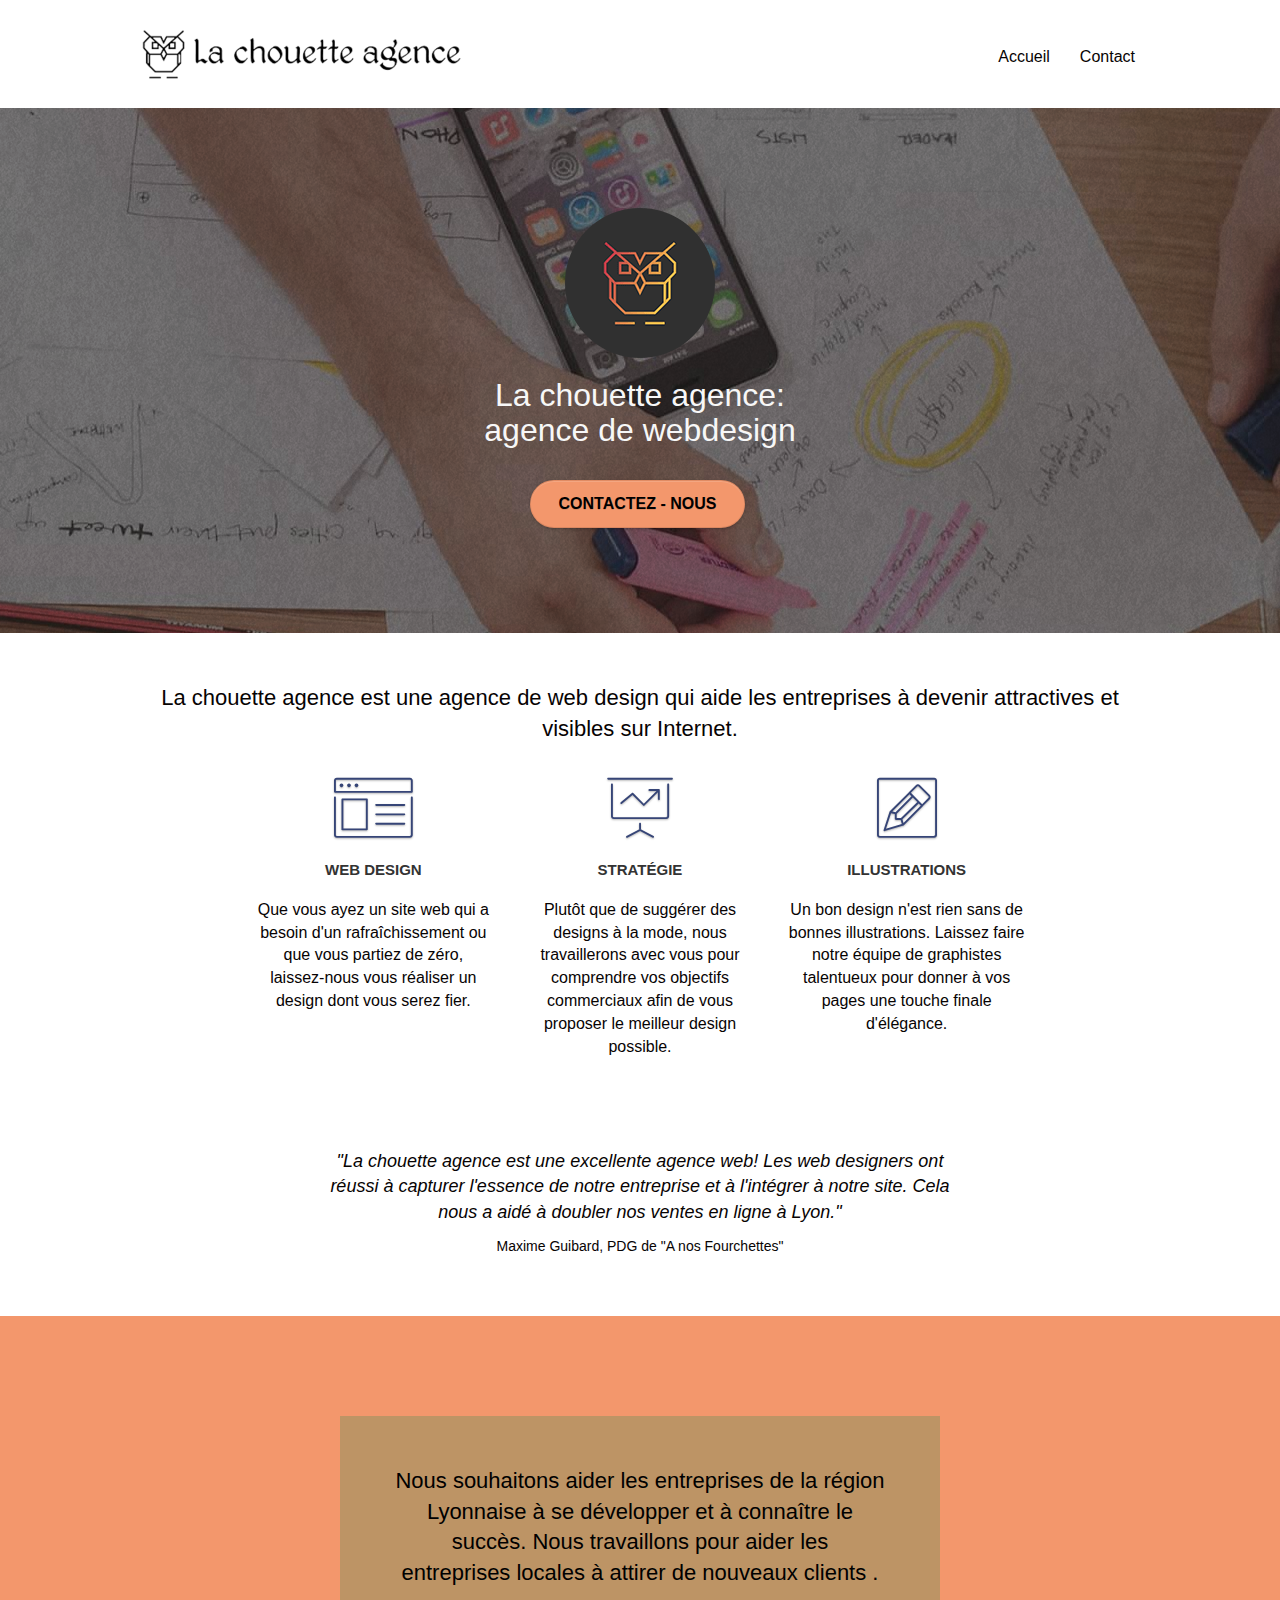
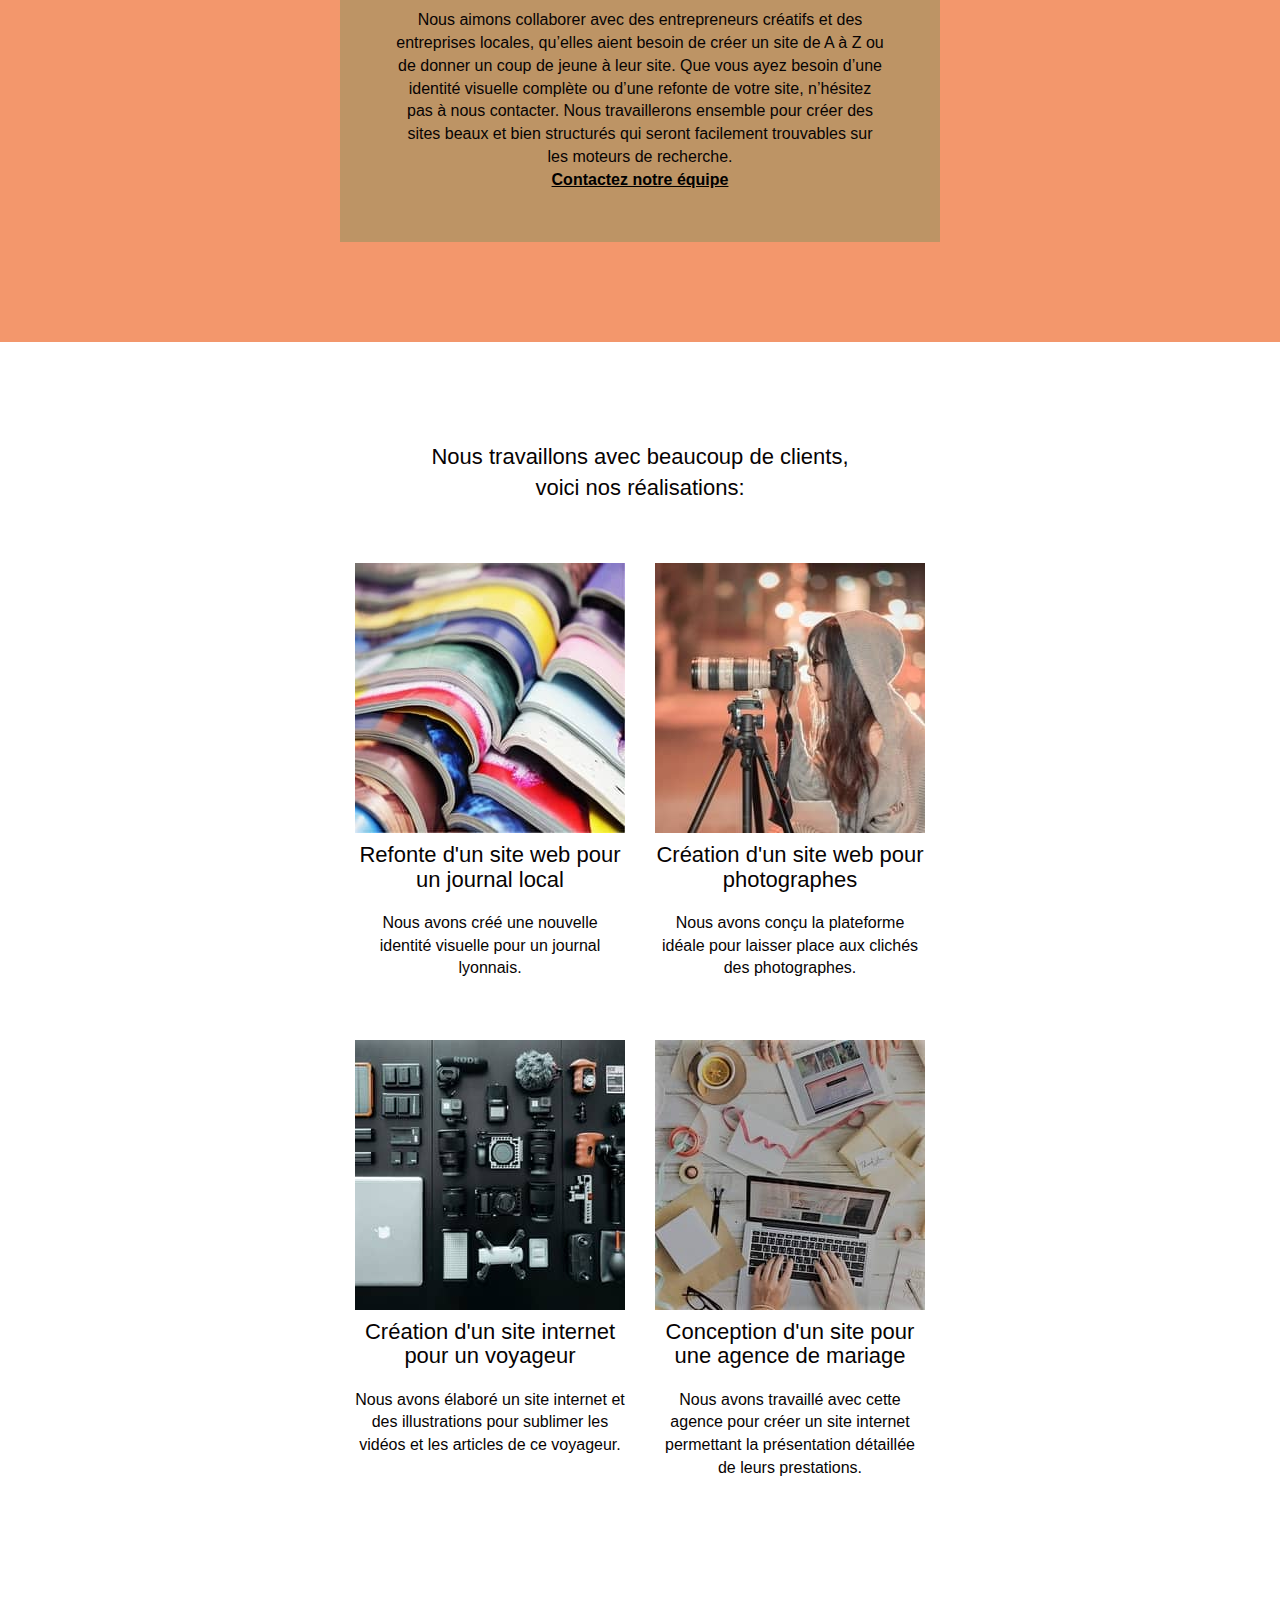
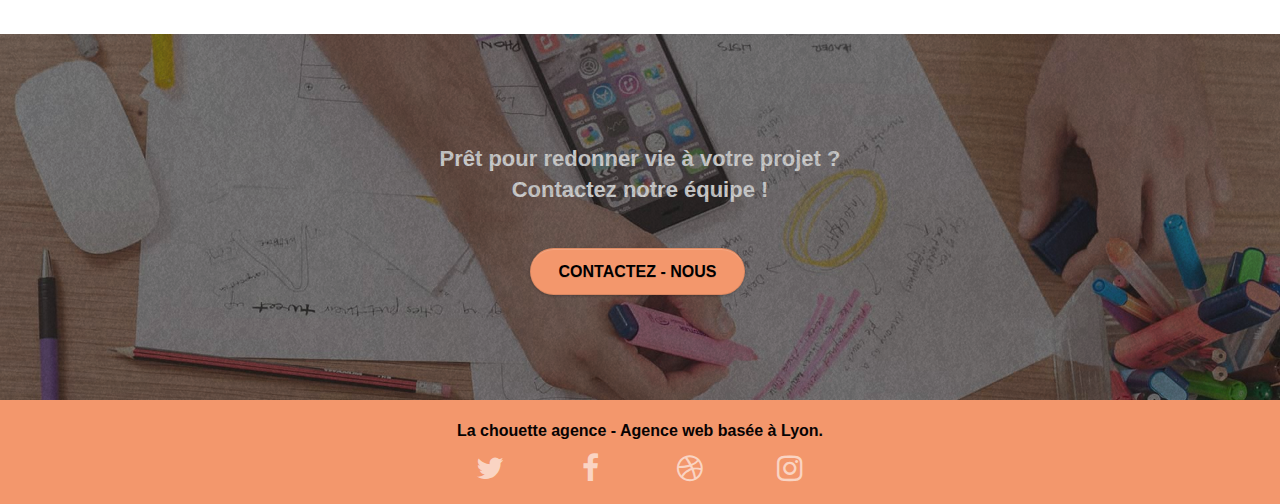
<file: index.html>
<!DOCTYPE html>
<html lang="fr">
<head>
	<meta charset="utf-8">
    <meta name="robots" content="index, follow"> 
    <meta name="keywords" content="seo, site web, site internet, agence webdesign, agence web Lyon, design, refonte de sites, entreprise web la chouette agence.">
    <meta name="description" content="La chouette agence, agence web basée à Lyon, vous propose de vous créer un site web attractif et bien structuré ou de s'occuper de la refonte de votre site en tenant compte de vos besoins et souhaits et en assurant une meilleure visibilité sur Internet.">
	<title>Création et refonte de sites-Meilleure agence web: La chouette agence</title>
    <meta name="viewport" content="width=device-width, initial-scale=1.0, viewport-fit=cover">
	

    <link rel="stylesheet" type="text/css" href="./css/bootstrapmin.css">
	<link rel="stylesheet" type="text/css" href="stylemin.css">
	<link rel="stylesheet" type="text/css" href="./css/font-awesomemin.css">
	<link rel="stylesheet" type="text/css" href="./css/et-linemin.css">
	
<!-- Analytics -->
 
<!-- Analytics END -->
</head>
<body>
<!-- Principal conteneur -->
<div class="page-container">
    
<!-- bloc-0 -->
<div class="bloc bgc-white l-bloc " id="bloc-0">
	<div class="container bloc-sm">

		<nav class="navbar row">
			<div class="navbar-header">
				<a class="navbar-brand" href="index.html"><img src="imgccompres/la-chouette-agence.png" alt="logo de la meilleure agence web, la chouette agence" height="60" /></a>
				<button id="nav-toggle" type="button" class="ui-navbar-toggle navbar-toggle" data-toggle="collapse" data-target=".navbar-1">
					<span class="sr-only">Toggle navigation</span><span class="icon-bar"></span><span class="icon-bar"></span><span class="icon-bar"></span>
				</button>
			</div>
			<div class="collapse navbar-collapse navbar-1 special-dropdown-nav">
				<ul class="site-navigation nav navbar-nav">
					<li>
						<a href="index.html">Accueil</a>
					</li>
					<li>
						<a href="contact.html">Contact</a>
					</li>
				</ul>
			</div>
		</nav>
	</div>
</div>
<!-- bloc-0 END -->

<!-- bloc-1-presentation -->
<div class="bloc bgc-dark-slate-blue bg-banniere d-bloc bg-t-edge bloc-bg-texture texture-paper b-parallax" id="bloc-1-hero">
	<div class="container bloc-lg">
		<div class="row tight-width-whitespace">
			<div class="col-sm-12">
				<img src="imgccompres/logo.png" class="center-block image-resize-mode" width="150" alt="Logo de la meilleure agence web, la chouette agence"/>
				<h1 class="text-center hero-bloc-text tc-orange ">
					La chouette agence:
					agence de webdesign
				</h1>
				<div class="text-center">
					<a href="contact.html" class="btn btn-lg btn-clean btn-rd cta-hero btn-atomic-tangerine" id="cta-hero" title="Contact Agence web - La chouette agence">Contactez - nous</a>
				</div>
			</div>
		</div>
	</div>
</div>
<!-- bloc-1-presentation END -->

<!-- bloc-2-services -->
<div class="bloc bgc-white l-bloc" id="bloc-2-services">
	<div class="container bloc-md">
		<div class="row">
			<div class="col-sm-12 text-center">
				<p class="firstparag">La chouette agence est une agence de web design qui aide les entreprises à devenir attractives et visibles sur Internet.</p>
			</div>
		</div>
		<div class="row voffset-lg med-width-whitespace">
			<div class="col-sm-4">
				<div class="text-center">
					<span class="et-icon-browser sm-shadow icon-dark-slate-blue icons icon-lg"></span>
				</div>
				<h2 class="mg-md text-center">
					Web design
				</h2>
				<p class="text-center ">
					Que vous ayez un site web qui a besoin d'un rafraîchissement ou que vous partiez de zéro, laissez-nous vous réaliser un design dont vous serez fier.
				</p>
			</div>
			<div class="col-sm-4">
				<div class="text-center">
					<span class="et-icon-presentation sm-shadow icon-dark-slate-blue icons icon-lg"></span>
				</div>
				<h2 class="mg-md text-center">
					Stratégie
				</h2>
				<p class="text-center ">
					Plutôt que de suggérer des designs à la mode, nous travaillerons avec vous pour comprendre vos objectifs commerciaux afin de vous proposer le meilleur design possible.<br>
				</p>
			</div>
			<div class="col-sm-4">
				<div class="text-center">
					<span class="et-icon-edit sm-shadow icon-dark-slate-blue icons icon-lg"></span>
				</div>
				<h2 class="mg-md text-center">
					Illustrations
				</h2>
				<p class="text-center ">
					Un bon design n'est rien sans de bonnes illustrations. Laissez faire notre équipe de graphistes talentueux pour donner à vos pages une touche finale d'élégance.
				</p>
			</div>
		</div>
		<div class="row voffset-lg voffset">
			<div class="col-xs-12 col-md-8 col-md-offset-2 text-center">
				<p class="secondparagr">"La chouette agence est une excellente agence web! Les web designers ont réussi à capturer l'essence de notre entreprise et à l'intégrer à notre site. Cela nous a aidé à doubler nos ventes en ligne à Lyon." <br /></p>
				<p class="author">Maxime Guibard, PDG de "A nos Fourchettes"</p>
		

			</div>
		</div>
	</div>
</div>
<!-- bloc-2-services END -->

<!-- bloc-3-what-i-do -->
<div class="bloc tc-orange bgc-atomic-tangerine bg-presentation d-bloc bloc-bg-texture b-parallax" id="bloc-3-what-i-do">
	<div class="container bloc-lg">
		<div class="row tight-width-whitespace black-background">
			<div class="col-sm-12">
				<p class="mg-md text-center tc-black firstparag ">
					Nous souhaitons aider les entreprises de la région Lyonnaise à se développer et à connaître le succès. Nous travaillons pour aider les entreprises locales à attirer de nouveaux clients .<!--<br>-->
				</p>
				<p class="text-center white">
					Nous aimons collaborer avec des entrepreneurs créatifs et des entreprises locales, qu’elles aient besoin de créer un site de A à Z ou de donner un coup de jeune à leur site. Que vous ayez besoin d’une identité visuelle complète ou d’une refonte de votre site, n’hésitez pas à nous contacter. Nous travaillerons ensemble pour créer des sites beaux et bien structurés qui seront facilement trouvables sur les moteurs de recherche. <br><a class="tc-black bold-link" href="contact.html" title="Contact de l'équipe de la chouette agence">Contactez notre équipe</a><br>
				</p>
			</div>
		</div>
	</div>
</div>
<!-- bloc-3-what-i-do END -->

<!-- bloc-4-portfolio -->
<div class="bloc bgc-white bg-lines-h2-bg bg-repeat l-bloc" id="bloc-4-portfolio">
	<div class="container bloc-lg">
		<div class="row">
			<div class="col-sm-12 text-center">
				<p class="firstparag">Nous travaillons avec beaucoup de clients, <br /> voici nos réalisations:</p>
			</div>
		</div>
		<div class="row tight-width-whitespace portfolio-row">
			<div class="col-sm-6">
				<a href="#" data-lightbox="imgccompres/1.jpg" data-gallery-id="gallery-1" data-caption="Refonte d'un site web pour un journal local" data-frame="snapshot-lb"><img src="imgccompres/1.jpg" alt="Refonte d'un site web pour un journal par la meilleure agence web, la chouette agence-Lyon-Paris" class="img-responsive portfolio-thumb" /></a>
				<h3 class="mg-md text-center">
					Refonte d'un site web pour un journal local
				</h3>
				<p class="text-center">
					Nous avons créé une nouvelle identité visuelle pour un journal lyonnais.
				</p>
			</div>
			<div class="col-sm-6">
				<a href="#" data-lightbox="imgccompres/2.jpg" data-gallery-id="gallery-1" data-caption="Création d'un site web pour photographes" data-frame="snapshot-lb"><img src="imgccompres/2.jpg" class="img-responsive portfolio-thumb" alt="Création d'un site web pour photographes par l'entreprise de webdesign, la chouette agence" /></a>
				<h3 class="mg-md text-center">
					Création d'un site web pour photographes
				</h3>
				<p class="text-center">
					Nous avons conçu la plateforme idéale pour laisser place aux clichés des photographes.
				</p>
			</div>
		</div>
		<div class="row tight-width-whitespace portfolio-row">
			<div class="col-sm-6">
				<a href="#" data-lightbox="imgccompres/3.jpg" data-gallery-id="gallery-1" data-caption="Création d'un site internet pour un voyageur" data-frame="snapshot-lb"><img src="imgccompres/3.jpg" class="img-responsive portfolio-thumb" alt="Création d'un site internet pour un voyageur par l'entreprise de développement web de Lyon, la chouette agence"/></a>
				<h3 class="mg-md text-center">
					Création d'un site internet pour un voyageur
				</h3>
				<p class="text-center">
					Nous avons élaboré un site internet et des illustrations pour sublimer les vidéos et les articles de ce voyageur.
				</p>
			</div>
			<div class="col-sm-6">
				<a href="#" data-lightbox="imgccompres/4.jpg" data-gallery-id="gallery-1" data-caption="Conception d'un site pour une agence de mariage" data-frame="snapshot-lb"><img src="imgccompres/4.jpg" class="img-responsive portfolio-thumb" alt="Création d'un site web pour une agence de mariage - Webdesign Paris-Lyon"/></a>
				<h3 class="mg-md text-center">
					Conception d'un site pour une agence de mariage
				</h3>
				<p class="text-center">
					Nous avons travaillé avec cette agence pour créer un site internet permettant la présentation détaillée de leurs prestations.
				</p>
			</div>
		</div>
	</div>
</div>
<!-- bloc-4-portfolio END -->

<!-- bloc-5-cta -->
<div class="bloc bgc-dark-slate-blue bg-banniere d-bloc bloc-bg-texture texture-paper" id="bloc-5-cta">
	<div class="container bloc-lg">
		<div class="row">
			<p id="lastparag" class="mg-md text-center tc-orange firstparag">
				Prêt pour redonner vie à votre projet ?<br />Contactez notre équipe !
			</p>
			<div class="col-sm-12 text-center">
				<a href="contact.html" class="btn btn-atomic-tangerine btn-clean btn-rd btn-lg cta-hero" title="Contact Agence web - La chouette agence">Contactez - nous</a>
			</div>
		</div>
	</div>
</div>
<!-- bloc-5-cta END -->

<!-- Footer - bloc-8 -->
<div class="bloc bgc-atomic-tangerine d-bloc" id="bloc-8">
	<div class="container bloc-sm">
		<div class="row">
			<div class="col-sm-12">
				<p id="stil" class="text-center">
					La chouette agence - Agence web basée à Lyon.<br />
				</p>
				<div class="row row-no-gutters social">
					<div class="col-sm-3">
						<div class="text-center">
							<a class="social" href="index.html" title="Rejoignez-nous sur Twitter"><span class="fa fa-twitter icon-md"></span></a>
						</div>
					</div>
					<div class="col-sm-3">
						<div class="text-center">
							<a class="social" href="index.html" title="Rejoignez-nous sur Facebook"><span class="fa fa-facebook icon-md"></span></a>
						</div>
					</div>
					<div class="col-sm-3">
						<div class="text-center">
							<a class="social" href="index.html" title="Rejoignez-nous sur Dribbble"><span class="fa fa-dribbble icon-md"></span></a>
						</div>
					</div>
					<div class="col-sm-3">
						<div class="text-center">
							<a class="social" href="index.html" title="Rejoignez-nous sur Instagram"><span class="fa fa-instagram icon-md"></span></a>
						</div>
					</div>
				</div>
				
			</div>
		</div>
	</div>
</div>
<!-- Footer - bloc-8 END -->

</div>
<!-- Principal conteneur END -->
    
<script src="./js/jquery-2.1.0.js"></script>
<script src="./js/bootstrapmin.js"></script>
<script src="./js/blocs.js"></script>

</body>
</html>
</file>
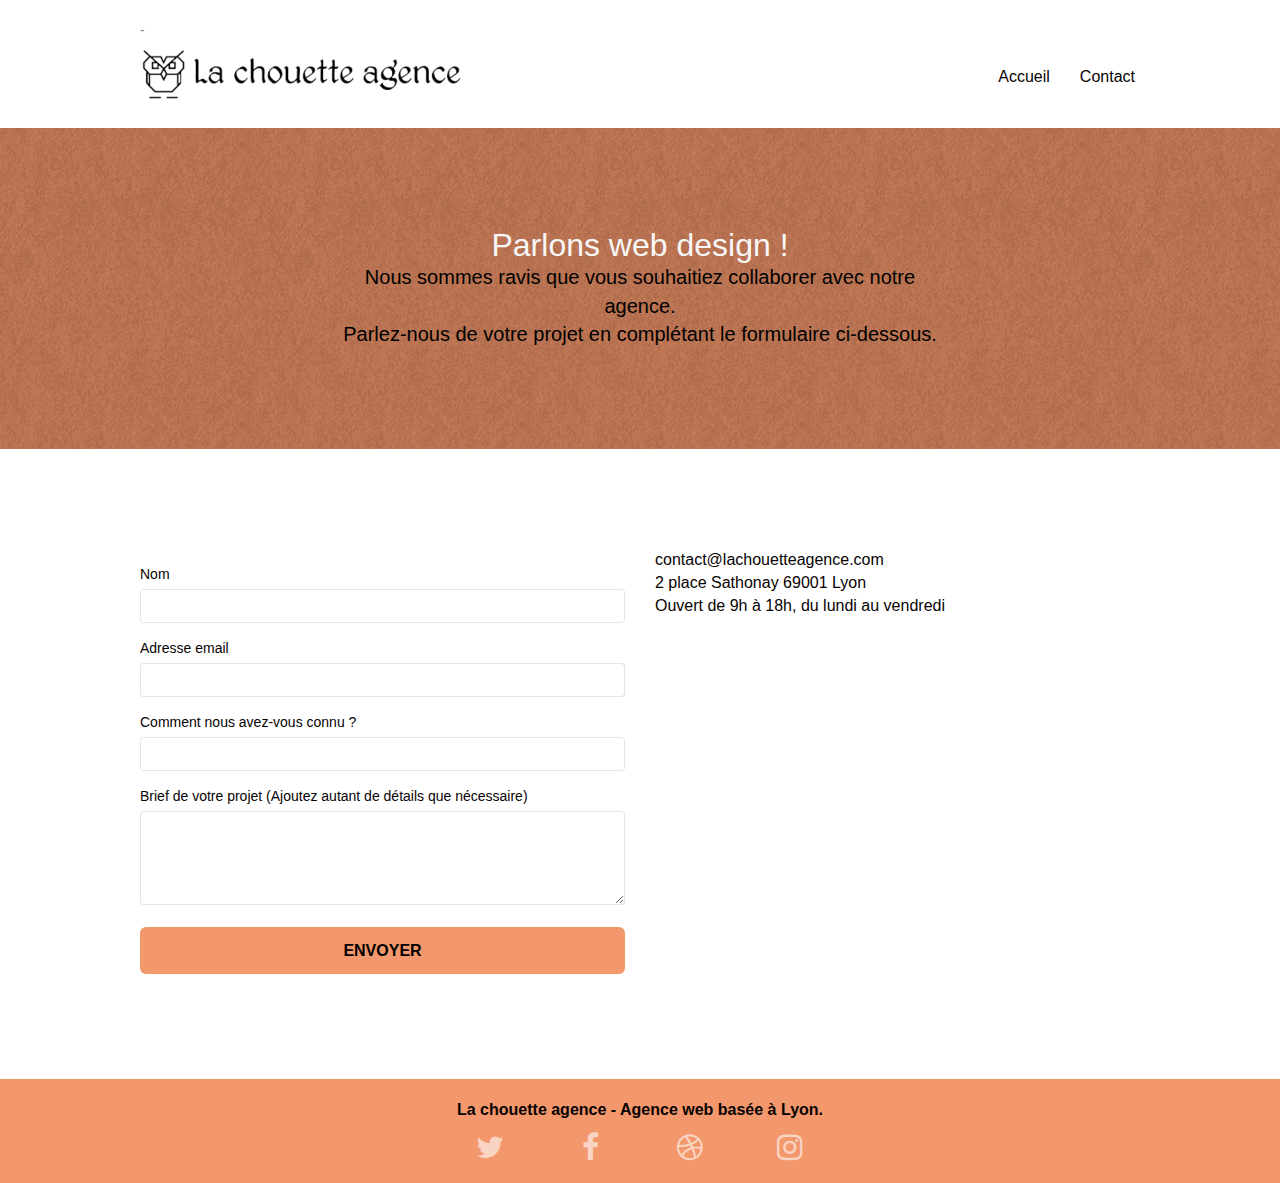
<file: contact.html>
<!DOCTYPE html>
<html lang="fr">
<head>
    <meta charset="utf-8">
	<meta name="robots" content="index, follow"> 
    <meta name="keywords" content="seo, site web, site internet, agence webdesign, agence web Lyon, design, refonte de sites, entreprise web la chouette agence.">
    <meta name="description" content="La chouette agence, agence web basée à Lyon, vous propose de vous créer un site web attractif et bien structuré ou de s'occuper de la refonte de votre site en tenant compte de vos besoins et souhaits et en assurant une très bonne visibilité sur Internet.">
	<title>Contact de la meilleure agence web, La chouette agence</title>
    <meta name="viewport" content="width=device-width, initial-scale=1.0, viewport-fit=cover">
    
	<link rel="stylesheet" type="text/css" href="./css/bootstrapmin.css">
	<link rel="stylesheet" type="text/css" href="stylemin.css">
	<link rel="stylesheet" type="text/css" href="./css/font-awesomemin.css">
	<link rel="stylesheet" type="text/css" href="./css/et-linemin.css">

    
<!-- Analytics -->
 
<!-- Analytics END -->
    
</head>
<body>
<!-- Principal conteneur -->
<div class="page-container">
    
<!-- bloc-0 -->
<div class="bloc bgc-white l-bloc " id="bloc-0">
	<div class="container bloc-sm">-
		<nav class="navbar row">
			<div class="navbar-header">
				<a class="navbar-brand" href="index.html"><img src="imgccompres/la-chouette-agence.png" alt="Logo de la meilleure agence web, la chouette agence-Lyon-Paris" height="60" /></a>
				<button id="nav-toggle" type="button" class="ui-navbar-toggle navbar-toggle" data-toggle="collapse" data-target=".navbar-1">
					<span class="sr-only">Toggle navigation</span><span class="icon-bar"></span><span class="icon-bar"></span><span class="icon-bar"></span>
				</button>
			</div>
			<div class="collapse navbar-collapse navbar-1 special-dropdown-nav">
				<ul class="site-navigation nav navbar-nav">
					<li>
						<a href="index.html">Accueil</a>
					</li>
					<li>
						<a href="#name">Contact</a>
					</li>
				</ul>
			</div>
		</nav>
	</div>
</div>
<!-- bloc-0 END -->

<!-- bloc-6 -->
<div class="bloc bg-dots-bg bg-repeat bgc-atomic-tangerine d-bloc bloc-bg-texture texture-paper" id="bloc-6">
	<div class="container bloc-lg">
		<div class="row">
			<div class="col-sm-12">
				<h1 class="text-center hero-bloc-text tight-width-whitespace">
					Parlons web design !
				</h1>
				<p class="text-center mg-lg tc-black tight-width-whitespace secondpage ">
					Nous sommes ravis que vous souhaitiez collaborer avec notre agence.<br>
					Parlez-nous de votre projet en complétant le formulaire ci-dessous.
				</p>
			</div>
		</div>
	</div>
</div>
<!-- bloc-6 END -->

<!-- bloc-7 -->
<div class="bloc bgc-white l-bloc" id="bloc-7">
	<div class="container bloc-lg">
		<div class="row">
			<div class="col-sm-6">
					<form action="includes/form_1.php" method="post" class="form-group"></form>
					<div class="form-group ">
						<label for="name"> Nom </label>
						<input type="text" name="name" id="name" class="form-control" required />
					</div>
					<div class="form-group">
						<label for="email">Adresse email </label>
						<input type="email" name="email" id="email" class="form-control" required />
					</div>
					<div class="form-group">
						<label for="input_504">Comment nous avez-vous connu ?</label>
						<input type="text" name="input_504" id="input_504" class="form-control" required />
					</div>
					<div class="form-group">
						<label for="message">
							Brief de votre projet (Ajoutez autant de détails que nécessaire)<br>
						</label>
					    </br>  
						<textarea name="message" id="message" class="form-control" rows="4" cols="50" > 
						</textarea>  
					</div> 
					<button class="bloc-button btn btn-lg btn-block cta-hero btn-atomic-tangerine" type="submit">
						Envoyer
					</button>
				</form>
			</div>
			<div class="col-sm-6">
				<p>
					contact@lachouetteagence.com<br>2 place Sathonay 69001 Lyon<br>Ouvert de 9h à 18h, du lundi au vendredi<br>
				</p>
			</div>
		</div>
	</div>
</div>
<!-- bloc-7 END -->


<!-- Footer - bloc-8 -->
<div class="bloc bgc-atomic-tangerine d-bloc" id="bloc-8">
	<div class="container bloc-sm">
		<div class="row">
			<div class="col-sm-12">
				<p id="stil" class="text-center black">
					La chouette agence - Agence web basée à Lyon.<br>
				</p>
				<div class="row row-no-gutters social">
					<div class="col-sm-3">
						<div class="text-center">
							<a class="social" href="index.html" title="Rejoignez-nous sur Twitter "><span class="fa fa-twitter icon-md"></span></a>
						</div>
					</div>
					<div class="col-sm-3">
						<div class="text-center">
							<a class="social" href="index.html" title="Rejoignez-nous sur Facebook"><span class="fa fa-facebook icon-md"></span></a>
						</div>
					</div>
					<div class="col-sm-3">
						<div class="text-center">
							<a class="social" href="index.html" title="Rejoignez-nous sur Dribbble"><span class="fa fa-dribbble icon-md"></span></a>
						</div>
					</div>
					<div class="col-sm-3">
						<div class="text-center">
							<a class="social" href="index.html" title="Rejoignez-nous sur Instagram"><span class="fa fa-instagram icon-md"></span></a>
						</div>
					</div>
				</div>
			</div>
		</div>
	</div>
</div>
<!-- Footer - bloc-8 END -->


			
</div>
<!-- Principal conteneur END -->
    
<script src="./js/jquery-2.1.0.js"></script>
<script src="./js/bootstrapmin.js"></script>
<script src="./js/blocs.js"></script>
	
</body>
</html>
</file>
<file: stylemin.css>
body{margin:0;padding:0;background:#FFF;overflow-x:hidden;-webkit-font-smoothing:antialiased;-moz-osx-font-smoothing:grayscale}a,button{transition:all .3s ease-in-out;outline:none!important}a:hover{text-decoration:none;cursor:pointer}#page-loading-blocs-notifaction{position:fixed;top:0;bottom:0;width:100%;z-index:100000;background:#FFF url(img/pageload-spinner.gif) no-repeat center center}.bloc{width:100%;clear:both;background:50% 50% no-repeat;padding:0 50px;-webkit-background-size:cover;-moz-background-size:cover;-o-background-size:cover;background-size:cover;position:relative}.bloc .container{padding-left:0;padding-right:0}.bloc-lg{padding:100px 50px}.bloc-md{padding:50px}.bloc-sm{padding:20px 50px}.bg-center,.bg-l-edge,.bg-r-edge,.bg-t-edge,.bg-b-edge,.bg-tl-edge,.bg-bl-edge,.bg-tr-edge,.bg-br-edge,.bg-repeat{-webkit-background-size:auto!important;-moz-background-size:auto!important;-o-background-size:auto!important;background-size:auto!important}.bg-repeat{background:repeat}.bg-t-edge{background:top no-repeat}.bloc-bg-texture::before{content:"";background-size:2px 2px;position:absolute;top:0;bottom:0;left:0;right:0}.texture-paper::before{background:url(imgccompres/texture-paper.png);background-size:280px 280px}.b-parallax{background-attachment:fixed}.d-bloc{color:rgba(255,255,255,.7)}.d-bloc button:hover{color:rgba(255,255,255,.9)}.d-bloc .icon-round,.d-bloc .icon-square,.d-bloc .icon-rounded,.d-bloc .icon-semi-rounded-a,.d-bloc .icon-semi-rounded-b{border-color:rgba(255,255,255,.9)}.d-bloc .divider-h span{border-color:rgba(255,255,255,.2)}.d-bloc .a-btn,.d-bloc .navbar a,.d-bloc .navbar-brand,.d-bloc a .icon-sm,.d-bloc a .icon-md,.d-bloc a .icon-lg,.d-bloc a .icon-xl,.d-bloc h1 a,.d-bloc h2 a,.d-bloc h3 a,.d-bloc p a{color:rgba(255,255,255,.6)}.d-bloc .a-btn:hover,.d-bloc .navbar a:hover,.d-bloc .navbar-brand:hover,.d-bloc a:hover .icon-sm,.d-bloc a:hover .icon-md,.d-bloc a:hover .icon-lg,.d-bloc a:hover .icon-xl,.d-bloc h1 a:hover,.d-bloc h2 a:hover,.d-bloc h3 a:hover,.d-bloc p a:hover{color:rgba(255,255,255,1)}.d-bloc .navbar-toggle .icon-bar{background:rgba(255,255,255,1)}.d-bloc .btn-wire,.d-bloc .btn-wire:hover{color:rgba(255,255,255,1);border-color:rgba(255,255,255,1)}.d-bloc .panel{color:rgba(0,0,0,.5)}.d-bloc .panel button:hover{color:rgba(0,0,0,.7)}.d-bloc .panel icon{border-color:rgba(0,0,0,.7)}.d-bloc .panel .divider-h span{border-color:rgba(0,0,0,.1)}.d-bloc .panel .a-btn{color:rgba(0,0,0,.6)}.d-bloc .panel .a-btn:hover{color:rgba(0,0,0,1)}.d-bloc .panel .btn-wire,.d-bloc .panel .btn-wire:hover{color:rgba(0,0,0,.7);border-color:rgba(0,0,0,.3)}.d-bloc .panel,.l-bloc{color:rgba(0,0,0,.5)}.d-bloc .panel button:hover,button:hover{color:rgba(0,0,0,.7)}.icon-round,.icon-square,.icon-rounded,.icon-semi-rounded-a,l-bloc .icon-semi-rounded-b{border-color:rgba(0,0,0,.7)}.d-bloc .panel .divider-h span,.divider-h span{border-color:rgba(0,0,0,.1)}.d-bloc .panel .a-btn,.a-btn,.navbar a,.navbar-brand,a .icon-sm,a .icon-md,a .icon-lg,a .icon-xl,h1 a,h2 a,h3 a,h4 a,h5 a,h6 a,p a{color:rgba(0,0,0,.6)}.d-bloc .panel .a-btn:hover,.a-btn:hover,.navbar a:hover,.navbar-brand:hover,a:hover .icon-sm,a:hover .icon-md,a:hover .icon-lg,a:hover .icon-xl,h1 a:hover,h2 a:hover,h3 a:hover,h4 a:hover,h5 a:hover,h6 a:hover,p a:hover{color:rgba(0,0,0,1)}.navbar-toggle .icon-bar{color:rgba(0,0,0,.6)}.d-bloc .panel .btn-wire,.d-bloc .panel .btn-wire:hover,.btn-wire,.btn-wire:hover{color:rgba(0,0,0,.7);border-color:rgba(0,0,0,.3)}.voffset{margin-top:30px}.voffset-lg{margin-top:80px}.row-no-gutters{margin-right:0;margin-left:0}.row.row-no-gutters>[class^="col-"],.row.row-no-gutters>[class*=" col-"]{padding-right:0;padding-left:0}#bloc-1-hero h1{font-size:32px;margin-left:85px;margin-right:85px}.navbar{margin-bottom:0;z-index:1}.navbar-brand{height:auto;padding:3px 15px;font-size:25px;font-weight:400;font-weight:600;line-height:44px}.navbar-brand img{max-height:200px;margin:0 5px 0 0;display:inline}.navbar-brand img[src$=svg]{min-width:100px}.nav-center .navbar-brand img{margin:0}.navbar .nav{padding-top:2px;margin-right:-16px;float:right;z-index:1}.nav>li{float:left;margin-top:4px;font-size:16px}.navbar-nav .open .dropdown-menu>li>a{text-align:inherit}.nav>li a:hover,.nav>li a:focus{background:transparent}.navbar-toggle{margin:10px 10px 0 0;border:0}.navbar-toggle:hover{background:transparent!important}.navbar-toggle .icon-bar{background-color:rgba(0,0,0,.5);width:26px}.nav-invert .navbar .nav{float:left}.nav-invert .navbar-header,.nav-invert .navbar-brand{float:right;position:relative;z-index:2}@media (min-width:768px){.site-navigation{position:absolute;top:50%;right:20px;-webkit-transform:translateY(-50%);transform:translate(0,-50%)}.nav>li .dropdown-menu a,.nav>li .dropdown-menu a:hover{color:#484848}.nav-invert .site-navigation{left:0;right:0}.nav-center{text-align:center}.nav-center .navbar-header{width:100%}.nav-center .navbar-header,.nav-center .navbar-brand,.nav-center .nav>li{float:none;display:inline-block}.nav-center .site-navigation{position:relative;width:100%;right:0;margin-right:0;margin-top:20px}.nav-center.mini-nav .navbar-toggle{float:none;margin:10px auto 0}}.nav>li>.dropdown a{background:none!important;display:block;padding:14px 15px}nav .caret{margin:0 5px}.dropdown-menu .dropdown-menu{top:-8px;left:100%}.dropdown-menu .dropmenu-flow-right{top:100%;left:0;margin-left:-1px;border-top-left-radius:0;border-top-right-radius:0}.dropdown-menu .dropdown span{border:4px solid #000;border-top-color:transparent;border-right-color:transparent;border-bottom-color:transparent;margin:6px -5px 0 0!important;float:right}.mg-md{margin-top:10px;margin-bottom:20px}.mg-lg{margin-top:10px;margin-bottom:40px}.btn{margin:0 5px 5px 0}.btn.pull-right{margin:0 0 5px 5px}.btn-d,.btn-d:hover,.btn-d:focus{color:#FFF;background:rgba(0,0,0,.3)}button{outline:none!important}.btn-rd{border-radius:40px}.btn-clean{border:1px solid rgba(0,0,0,.08);border-bottom-color:rgba(0,0,0,.1);text-shadow:0 1px 0 rgba(0,0,1,.1);box-shadow:0 1px 3px rgba(0,0,1,.25),inset 0 1px 0 0 rgba(255,255,255,.15)}.icon-md{font-size:30px!important}.icon-lg{font-size:60px!important}.sm-shadow{text-shadow:0 1px 2px rgba(0,0,0,.3)}.panel-sq,.panel-sq .panel-heading,.panel-sq .panel-footer{border-radius:0}.panel-rd{border-radius:30px}.panel-rd .panel-heading{border-radius:29px 29px 0 0}.panel-rd .panel-footer{border-radius:0 0 29px 29px}.form-control{border-color:rgba(0,0,0,.1);box-shadow:none}a[data-lightbox]{position:relative;display:block;text-align:center}a[data-lightbox]:hover::before{content:"+";font-family:"HelveticaNeue-Light","Helvetica Neue Light","Helvetica Neue",Helvetica,Arial;font-size:32px;width:50px;height:50px;margin-left:-25px;border-radius:50%;background:rgba(0,0,0,.6);color:#FFF;font-weight:100;z-index:1;position:absolute;top:50%;-webkit-transform:translateY(-50%);transform:translateY(-50%)}a[data-lightbox]:hover img{opacity:.6;-webkit-animation-fill-mode:none;animation-fill-mode:none}#lightbox-modal{display:flex;align-items:center}#lightbox-modal .modal-dialog{width:90%;max-width:900px;margin:0 auto 0}#lightbox-modal .modal-dialog img{max-height:90vh;margin:0 auto}.lightbox-caption{padding:20px;color:#FFF;background:rgba(0,0,0,.5);position:absolute;left:15px;right:15px;bottom:5px}.close-lightbox{color:#FFF;font-size:30px;position:absolute;top:20px;right:20px;z-index:20;background:rgba(0,0,0,.5);border:none;line-height:30px;padding:0 9px 5px;opacity:.3}.close-lightbox:hover,.next-lightbox:hover,.prev-lightbox:hover{opacity:1;color:#FFF}.next-lightbox,.prev-lightbox{font-size:20px;color:rgba(255,255,255,.9);background:rgba(0,0,0,.5);transition:all .2s ease-in-out;position:absolute;top:45%;z-index:1;opacity:.4}.next-lightbox{padding:6px 8px 1px 13px;right:25px}.prev-lightbox{padding:6px 13px 1px 10px;left:25px}.snapshot-lb .modal-body{padding-bottom:45px}.snapshot-lb .lightbox-caption{padding:0;color:rgba(0,0,0,.5);background:none}#stil{font-weight:700}h1,h2,h3,h4,h5,h6,p,label,.btn,a{font-family:"helvetica";font-weight:400;color:#070303!important}.container{max-width:1000px}.statement-bloc-text{line-height:26px;font-style:italic;font-size:20px;text-align:center;font-weight:lighter;max-width:520px;margin:auto}p{font-size:16px}.tight-width-whitespace{max-width:600px;margin:auto}.h1{font-size:20px;font-family:"Open Sans"}.cta-hero{margin-top:22px;color:rgb(0,0,0)!important;text-transform:uppercase;padding:12px 28px 12px 28px;font-size:16px;font-weight:700}.social{max-width:400px;margin:auto auto auto auto}#lastparag{color:rgb(255,255,255)!important;font-weight:700}.firstparag{font-size:22px;line-height:1.4em}.secondparagr{font-size:18px;font-style:italic}.author{font-size:14px}.secondpage{font-size:20px;color:#000}h2{font-size:15px;text-transform:uppercase;font-weight:700;color:#333333!important}.med-width-whitespace{max-width:800px;margin:auto auto auto auto;box-shadow:0 0 0 #000}h1{color:rgb(247,247,247)!important}.icons{margin-bottom:14px;margin-top:24px}.portfolio-thumb{margin-bottom:24px;margin:auto}.portfolio-row{margin-bottom:44px;margin-top:50px}.avatar{box-shadow:0 4px 9px rgba(0,0,0,.3)}.black-background{background-color:rgba(165,147,99,.7);padding:40px 40px 40px 40px}.bold-link{font-weight:900;text-decoration:underline!important}.bgc-white{background-color:#FFF}.bgc-atomic-tangerine{background-color:#F3976C}.tc-black{color:rgb(0,0,0)!important}.tc-black:hover{color:#611f75!important}.btn-atomic-tangerine{background:#F3976C;color:#000}.btn-atomic-tangerine:hover{background:#c27956!important;color:#000}.ltc-atomic-tangerine{color:#F3976C!important}.ltc-atomic-tangerine:hover{color:#c27956!important}.icon-dark-slate-blue{color:#364577!important;border-color:#364577!important}.bg-banniere{background-image:url(imgccompres/la-chouette-agence-banniere.jpg)}.bg-presentation{background-image:url(imgccompres/image-de-presentation.jpg)}@media (max-width:1024px){.bloc{padding-left:20px;padding-right:20px}.bloc.full-width-bloc,.bloc-tile-2.full-width-bloc .container,.bloc-tile-3.full-width-bloc .container,.bloc-tile-4.full-width-bloc .container{padding-left:0;padding-right:0}}@media (max-width:992px) and (min-width:768px){.navbar .nav{max-width:80%}.nav-center.navbar .nav{max-width:100%}}@media only screen and (min-width:768px) and (max-width:1024px) and (orientation:landscape){.b-parallax{background-attachment:scroll}}@media only screen and (min-width:1024px) and (max-width:1366px) and (-webkit-min-device-pixel-ratio:1.5){.b-parallax{background-attachment:scroll}}@media (max-width:991px){.container{width:100%}.b-parallax{background-attachment:scroll}.page-container,#hero-bloc{overflow-x:hidden;position:relative}.bloc-group,.bloc-group .bloc{display:block;width:100%}.bloc-fill-screen .fill-bloc-top-edge,.bloc-fill-screen .fill-bloc-bottom-edge{padding:0 20px}}@media (max-width:767px){.page-container{overflow-x:hidden;position:relative}h1,h2,h3,h4,h5,h6,p,#disqus_thread{padding-left:10px!important;padding-right:10px!important}.b-parallax{background-attachment:scroll}.navbar .nav{padding-top:0;border-top:1px solid rgba(0,0,0,.2);float:none!important}.navbar.row{margin-left:0;margin-right:0}.site-navigation{position:inherit;transform:none;-webkit-transform:none;-ms-transform:none}.nav>li{margin-top:0;border-bottom:1px solid rgba(0,0,0,.1);background:rgba(0,0,0,.05);text-align:left;padding-left:15px;width:100%}.nav>li:hover{background:rgba(0,0,0,.08)}.dropdown .dropdown a .caret{float:none;margin:5px 0 0 10px!important;border:4px solid #000;border-bottom-color:transparent;border-right-color:transparent;border-left-color:transparent}#hero-bloc .navbar .nav{background:rgba(0,0,0,.8)}#hero-bloc .navbar .nav a{color:rgba(255,255,255,.6)}.hero{padding:50px 0}.hero-nav{left:-1px;right:-1px}.navbar-collapse{padding:0;overflow-x:hidden;-webkit-box-shadow:none;box-shadow:none}.navbar-brand img{max-height:40px;width:auto}.nav-invert .navbar-header{float:none;width:100%}.nav-invert .navbar-toggle{float:left;margin-left:10px}.bloc{padding-left:0;padding-right:0}#bloc-1-hero h1{margin:auto}.bloc-xxl,.bloc-xl,.bloc-lg{padding:40px 0}.bloc-sm,.bloc-md{padding-left:0;padding-right:0}.bloc-tile-2 .container,.bloc-tile-3 .container,.bloc-tile-4 .container,.bloc-fill-screen .fill-bloc-top-edge,.bloc-fill-screen .fill-bloc-bottom-edge{padding-left:0;padding-right:0}.a-block{padding:0 10px}.btn-dwn{display:none}.voffset{margin-top:5px}.voffset-md{margin-top:20px}.voffset-lg{margin-top:30px}form{padding:5px}.close-lightbox{display:inline-block}.blocsapp-device-iphone5{background-size:216px 425px;padding-top:60px;width:216px;height:425px}.blocsapp-device-iphone5 img{width:180px;height:320px}}@media (max-width:400px){.bloc{padding-left:0;padding-right:0}#bloc-1-hero h1{margin:auto}.mg-md{margin-right:5px;margin-left:5px}.lightbox-caption{bottom:-10px}}@media (max-width:767px){.bloc-mob-center-text{text-align:center}}
</file>
<file: css/et-linemin.css>
@font-face{font-family:et-line;src:url(../fonts/et-line.eot);src:url(../fonts/et-line.eot?#iefix) format('embedded-opentype'),url(../fonts/et-line.woff) format('woff'),url(../fonts/et-line.ttf) format('truetype'),url(../fonts/et-line.svg#et-line) format('svg');font-weight:400;font-style:normal}.et-icon-adjustments,.et-icon-alarmclock,.et-icon-anchor,.et-icon-aperture,.et-icon-attachment,.et-icon-bargraph,.et-icon-basket,.et-icon-beaker,.et-icon-bike,.et-icon-book-open,.et-icon-briefcase,.et-icon-browser,.et-icon-calendar,.et-icon-camera,.et-icon-caution,.et-icon-chat,.et-icon-circle-compass,.et-icon-clipboard,.et-icon-clock,.et-icon-cloud,.et-icon-compass,.et-icon-desktop,.et-icon-dial,.et-icon-document,.et-icon-documents,.et-icon-download,.et-icon-dribbble,.et-icon-edit,.et-icon-envelope,.et-icon-expand,.et-icon-facebook,.et-icon-flag,.et-icon-focus,.et-icon-gears,.et-icon-genius,.et-icon-gift,.et-icon-global,.et-icon-globe,.et-icon-googleplus,.et-icon-grid,.et-icon-happy,.et-icon-hazardous,.et-icon-heart,.et-icon-hotairballoon,.et-icon-hourglass,.et-icon-key,.et-icon-laptop,.et-icon-layers,.et-icon-lifesaver,.et-icon-lightbulb,.et-icon-linegraph,.et-icon-linkedin,.et-icon-lock,.et-icon-magnifying-glass,.et-icon-map,.et-icon-map-pin,.et-icon-megaphone,.et-icon-mic,.et-icon-mobile,.et-icon-newspaper,.et-icon-notebook,.et-icon-paintbrush,.et-icon-paperclip,.et-icon-pencil,.et-icon-phone,.et-icon-picture,.et-icon-pictures,.et-icon-piechart,.et-icon-presentation,.et-icon-pricetags,.et-icon-printer,.et-icon-profile-female,.et-icon-profile-male,.et-icon-puzzle,.et-icon-quote,.et-icon-recycle,.et-icon-refresh,.et-icon-ribbon,.et-icon-rss,.et-icon-sad,.et-icon-scissors,.et-icon-scope,.et-icon-search,.et-icon-shield,.et-icon-speedometer,.et-icon-strategy,.et-icon-streetsign,.et-icon-tablet,.et-icon-target,.et-icon-telescope,.et-icon-toolbox,.et-icon-tools,.et-icon-tools-2,.et-icon-trophy,.et-icon-tumblr,.et-icon-twitter,.et-icon-upload,.et-icon-video,.et-icon-wallet,.et-icon-wine{font-family:et-line;font-style:normal;font-weight:400;font-variant:normal;text-transform:none;line-height:1;-webkit-font-smoothing:antialiased;-moz-osx-font-smoothing:grayscale;display:inline-block}.et-icon-mobile:before{content:"\e000"}.et-icon-laptop:before{content:"\e001"}.et-icon-desktop:before{content:"\e002"}.et-icon-tablet:before{content:"\e003"}.et-icon-phone:before{content:"\e004"}.et-icon-document:before{content:"\e005"}.et-icon-documents:before{content:"\e006"}.et-icon-search:before{content:"\e007"}.et-icon-clipboard:before{content:"\e008"}.et-icon-newspaper:before{content:"\e009"}.et-icon-notebook:before{content:"\e00a"}.et-icon-book-open:before{content:"\e00b"}.et-icon-browser:before{content:"\e00c"}.et-icon-calendar:before{content:"\e00d"}.et-icon-presentation:before{content:"\e00e"}.et-icon-picture:before{content:"\e00f"}.et-icon-pictures:before{content:"\e010"}.et-icon-video:before{content:"\e011"}.et-icon-camera:before{content:"\e012"}.et-icon-printer:before{content:"\e013"}.et-icon-toolbox:before{content:"\e014"}.et-icon-briefcase:before{content:"\e015"}.et-icon-wallet:before{content:"\e016"}.et-icon-gift:before{content:"\e017"}.et-icon-bargraph:before{content:"\e018"}.et-icon-grid:before{content:"\e019"}.et-icon-expand:before{content:"\e01a"}.et-icon-focus:before{content:"\e01b"}.et-icon-edit:before{content:"\e01c"}.et-icon-adjustments:before{content:"\e01d"}.et-icon-ribbon:before{content:"\e01e"}.et-icon-hourglass:before{content:"\e01f"}.et-icon-lock:before{content:"\e020"}.et-icon-megaphone:before{content:"\e021"}.et-icon-shield:before{content:"\e022"}.et-icon-trophy:before{content:"\e023"}.et-icon-flag:before{content:"\e024"}.et-icon-map:before{content:"\e025"}.et-icon-puzzle:before{content:"\e026"}.et-icon-basket:before{content:"\e027"}.et-icon-envelope:before{content:"\e028"}.et-icon-streetsign:before{content:"\e029"}.et-icon-telescope:before{content:"\e02a"}.et-icon-gears:before{content:"\e02b"}.et-icon-key:before{content:"\e02c"}.et-icon-paperclip:before{content:"\e02d"}.et-icon-attachment:before{content:"\e02e"}.et-icon-pricetags:before{content:"\e02f"}.et-icon-lightbulb:before{content:"\e030"}.et-icon-layers:before{content:"\e031"}.et-icon-pencil:before{content:"\e032"}.et-icon-tools:before{content:"\e033"}.et-icon-tools-2:before{content:"\e034"}.et-icon-scissors:before{content:"\e035"}.et-icon-paintbrush:before{content:"\e036"}.et-icon-magnifying-glass:before{content:"\e037"}.et-icon-circle-compass:before{content:"\e038"}.et-icon-linegraph:before{content:"\e039"}.et-icon-mic:before{content:"\e03a"}.et-icon-strategy:before{content:"\e03b"}.et-icon-beaker:before{content:"\e03c"}.et-icon-caution:before{content:"\e03d"}.et-icon-recycle:before{content:"\e03e"}.et-icon-anchor:before{content:"\e03f"}.et-icon-profile-male:before{content:"\e040"}.et-icon-profile-female:before{content:"\e041"}.et-icon-bike:before{content:"\e042"}.et-icon-wine:before{content:"\e043"}.et-icon-hotairballoon:before{content:"\e044"}.et-icon-globe:before{content:"\e045"}.et-icon-genius:before{content:"\e046"}.et-icon-map-pin:before{content:"\e047"}.et-icon-dial:before{content:"\e048"}.et-icon-chat:before{content:"\e049"}.et-icon-heart:before{content:"\e04a"}.et-icon-cloud:before{content:"\e04b"}.et-icon-upload:before{content:"\e04c"}.et-icon-download:before{content:"\e04d"}.et-icon-target:before{content:"\e04e"}.et-icon-hazardous:before{content:"\e04f"}.et-icon-piechart:before{content:"\e050"}.et-icon-speedometer:before{content:"\e051"}.et-icon-global:before{content:"\e052"}.et-icon-compass:before{content:"\e053"}.et-icon-lifesaver:before{content:"\e054"}.et-icon-clock:before{content:"\e055"}.et-icon-aperture:before{content:"\e056"}.et-icon-quote:before{content:"\e057"}.et-icon-scope:before{content:"\e058"}.et-icon-alarmclock:before{content:"\e059"}.et-icon-refresh:before{content:"\e05a"}.et-icon-happy:before{content:"\e05b"}.et-icon-sad:before{content:"\e05c"}.et-icon-facebook:before{content:"\e05d"}.et-icon-twitter:before{content:"\e05e"}.et-icon-googleplus:before{content:"\e05f"}.et-icon-rss:before{content:"\e060"}.et-icon-tumblr:before{content:"\e061"}.et-icon-linkedin:before{content:"\e062"}.et-icon-dribbble:before{content:"\e063"}
</file>
<file: css/font-awesomemin.css>
/*!
 *  Font Awesome 4.7.0 by @davegandy - http://fontawesome.io - @fontawesome
 *  License - http://fontawesome.io/license (Font: SIL OFL 1.1, CSS: MIT License)
 */
 @font-face{font-family:'FontAwesome';src:url(../fonts/fontawesome-webfont.eot?v=4.7.0);src:url('../fonts/fontawesome-webfont.eot?#iefix&v=4.7.0') format('embedded-opentype'),url(../fonts/fontawesome-webfont.woff2?v=4.7.0) format('woff2'),url(../fonts/fontawesome-webfont.woff?v=4.7.0) format('woff'),url(../fonts/fontawesome-webfont.ttf?v=4.7.0) format('truetype'),url('../fonts/fontawesome-webfont.svg?v=4.7.0#fontawesomeregular') format('svg');font-weight:400;font-style:normal}.fa{display:inline-block;font:normal normal normal 14px/1 FontAwesome;font-size:inherit;text-rendering:auto;-webkit-font-smoothing:antialiased;-moz-osx-font-smoothing:grayscale}.fa-lg{font-size:1.33333333em;line-height:.75em;vertical-align:-15%}.fa-2x{font-size:2em}.fa-3x{font-size:3em}.fa-4x{font-size:4em}.fa-5x{font-size:5em}.fa-fw{width:1.28571429em;text-align:center}.fa-ul{padding-left:0;margin-left:2.14285714em;list-style-type:none}.fa-ul>li{position:relative}.fa-li{position:absolute;left:-2.14285714em;width:2.14285714em;top:.14285714em;text-align:center}.fa-li.fa-lg{left:-1.85714286em}.fa-border{padding:.2em .25em .15em;border:solid .08em #eee;border-radius:.1em}.fa-pull-left{float:left}.fa-pull-right{float:right}.fa.fa-pull-left{margin-right:.3em}.fa.fa-pull-right{margin-left:.3em}.pull-right{float:right}.pull-left{float:left}.fa.pull-left{margin-right:.3em}.fa.pull-right{margin-left:.3em}.fa-spin{-webkit-animation:fa-spin 2s infinite linear;animation:fa-spin 2s infinite linear}.fa-pulse{-webkit-animation:fa-spin 1s infinite steps(8);animation:fa-spin 1s infinite steps(8)}@-webkit-keyframes fa-spin{0%{-webkit-transform:rotate(0deg);transform:rotate(0deg)}100%{-webkit-transform:rotate(359deg);transform:rotate(359deg)}}@keyframes fa-spin{0%{-webkit-transform:rotate(0deg);transform:rotate(0deg)}100%{-webkit-transform:rotate(359deg);transform:rotate(359deg)}}:root .fa-rotate-90,:root .fa-rotate-180,:root .fa-rotate-270,:root .fa-flip-horizontal,:root .fa-flip-vertical{filter:none}.fa-stack{position:relative;display:inline-block;width:2em;height:2em;line-height:2em;vertical-align:middle}.fa-stack-1x,.fa-stack-2x{position:absolute;left:0;width:100%;text-align:center}.fa-stack-1x{line-height:inherit}.fa-stack-2x{font-size:2em}.fa-inverse{color:#fff}.fa-glass:before{content:"\f000"}.fa-music:before{content:"\f001"}.fa-search:before{content:"\f002"}.fa-envelope-o:before{content:"\f003"}.fa-heart:before{content:"\f004"}.fa-star:before{content:"\f005"}.fa-star-o:before{content:"\f006"}.fa-user:before{content:"\f007"}.fa-film:before{content:"\f008"}.fa-th-large:before{content:"\f009"}.fa-th:before{content:"\f00a"}.fa-th-list:before{content:"\f00b"}.fa-check:before{content:"\f00c"}.fa-remove:before,.fa-close:before,.fa-times:before{content:"\f00d"}.fa-search-plus:before{content:"\f00e"}.fa-search-minus:before{content:"\f010"}.fa-power-off:before{content:"\f011"}.fa-signal:before{content:"\f012"}.fa-gear:before,.fa-cog:before{content:"\f013"}.fa-trash-o:before{content:"\f014"}.fa-home:before{content:"\f015"}.fa-file-o:before{content:"\f016"}.fa-clock-o:before{content:"\f017"}.fa-road:before{content:"\f018"}.fa-download:before{content:"\f019"}.fa-arrow-circle-o-down:before{content:"\f01a"}.fa-arrow-circle-o-up:before{content:"\f01b"}.fa-inbox:before{content:"\f01c"}.fa-play-circle-o:before{content:"\f01d"}.fa-rotate-right:before,.fa-repeat:before{content:"\f01e"}.fa-refresh:before{content:"\f021"}.fa-list-alt:before{content:"\f022"}.fa-lock:before{content:"\f023"}.fa-flag:before{content:"\f024"}.fa-headphones:before{content:"\f025"}.fa-volume-off:before{content:"\f026"}.fa-volume-down:before{content:"\f027"}.fa-volume-up:before{content:"\f028"}.fa-qrcode:before{content:"\f029"}.fa-barcode:before{content:"\f02a"}.fa-tag:before{content:"\f02b"}.fa-tags:before{content:"\f02c"}.fa-book:before{content:"\f02d"}.fa-bookmark:before{content:"\f02e"}.fa-print:before{content:"\f02f"}.fa-camera:before{content:"\f030"}.fa-font:before{content:"\f031"}.fa-bold:before{content:"\f032"}.fa-italic:before{content:"\f033"}.fa-text-height:before{content:"\f034"}.fa-text-width:before{content:"\f035"}.fa-align-left:before{content:"\f036"}.fa-align-center:before{content:"\f037"}.fa-align-right:before{content:"\f038"}.fa-align-justify:before{content:"\f039"}.fa-list:before{content:"\f03a"}.fa-dedent:before,.fa-outdent:before{content:"\f03b"}.fa-indent:before{content:"\f03c"}.fa-video-camera:before{content:"\f03d"}.fa-photo:before,.fa-image:before,.fa-picture-o:before{content:"\f03e"}.fa-pencil:before{content:"\f040"}.fa-map-marker:before{content:"\f041"}.fa-adjust:before{content:"\f042"}.fa-tint:before{content:"\f043"}.fa-edit:before,.fa-pencil-square-o:before{content:"\f044"}.fa-share-square-o:before{content:"\f045"}.fa-check-square-o:before{content:"\f046"}.fa-arrows:before{content:"\f047"}.fa-step-backward:before{content:"\f048"}.fa-fast-backward:before{content:"\f049"}.fa-backward:before{content:"\f04a"}.fa-play:before{content:"\f04b"}.fa-pause:before{content:"\f04c"}.fa-stop:before{content:"\f04d"}.fa-forward:before{content:"\f04e"}.fa-fast-forward:before{content:"\f050"}.fa-step-forward:before{content:"\f051"}.fa-eject:before{content:"\f052"}.fa-chevron-left:before{content:"\f053"}.fa-chevron-right:before{content:"\f054"}.fa-plus-circle:before{content:"\f055"}.fa-minus-circle:before{content:"\f056"}.fa-times-circle:before{content:"\f057"}.fa-check-circle:before{content:"\f058"}.fa-question-circle:before{content:"\f059"}.fa-info-circle:before{content:"\f05a"}.fa-crosshairs:before{content:"\f05b"}.fa-times-circle-o:before{content:"\f05c"}.fa-check-circle-o:before{content:"\f05d"}.fa-ban:before{content:"\f05e"}.fa-arrow-left:before{content:"\f060"}.fa-arrow-right:before{content:"\f061"}.fa-arrow-up:before{content:"\f062"}.fa-arrow-down:before{content:"\f063"}.fa-mail-forward:before,.fa-share:before{content:"\f064"}.fa-expand:before{content:"\f065"}.fa-compress:before{content:"\f066"}.fa-plus:before{content:"\f067"}.fa-minus:before{content:"\f068"}.fa-asterisk:before{content:"\f069"}.fa-exclamation-circle:before{content:"\f06a"}.fa-gift:before{content:"\f06b"}.fa-leaf:before{content:"\f06c"}.fa-fire:before{content:"\f06d"}.fa-eye:before{content:"\f06e"}.fa-eye-slash:before{content:"\f070"}.fa-warning:before,.fa-exclamation-triangle:before{content:"\f071"}.fa-plane:before{content:"\f072"}.fa-calendar:before{content:"\f073"}.fa-random:before{content:"\f074"}.fa-comment:before{content:"\f075"}.fa-magnet:before{content:"\f076"}.fa-chevron-up:before{content:"\f077"}.fa-chevron-down:before{content:"\f078"}.fa-retweet:before{content:"\f079"}.fa-shopping-cart:before{content:"\f07a"}.fa-folder:before{content:"\f07b"}.fa-folder-open:before{content:"\f07c"}.fa-arrows-v:before{content:"\f07d"}.fa-arrows-h:before{content:"\f07e"}.fa-bar-chart-o:before,.fa-bar-chart:before{content:"\f080"}.fa-twitter-square:before{content:"\f081"}.fa-facebook-square:before{content:"\f082"}.fa-camera-retro:before{content:"\f083"}.fa-key:before{content:"\f084"}.fa-gears:before,.fa-cogs:before{content:"\f085"}.fa-comments:before{content:"\f086"}.fa-thumbs-o-up:before{content:"\f087"}.fa-thumbs-o-down:before{content:"\f088"}.fa-star-half:before{content:"\f089"}.fa-heart-o:before{content:"\f08a"}.fa-sign-out:before{content:"\f08b"}.fa-linkedin-square:before{content:"\f08c"}.fa-thumb-tack:before{content:"\f08d"}.fa-external-link:before{content:"\f08e"}.fa-sign-in:before{content:"\f090"}.fa-trophy:before{content:"\f091"}.fa-github-square:before{content:"\f092"}.fa-upload:before{content:"\f093"}.fa-lemon-o:before{content:"\f094"}.fa-phone:before{content:"\f095"}.fa-square-o:before{content:"\f096"}.fa-bookmark-o:before{content:"\f097"}.fa-phone-square:before{content:"\f098"}.fa-twitter:before{content:"\f099"}.fa-facebook-f:before,.fa-facebook:before{content:"\f09a"}.fa-github:before{content:"\f09b"}.fa-unlock:before{content:"\f09c"}.fa-credit-card:before{content:"\f09d"}.fa-feed:before,.fa-rss:before{content:"\f09e"}.fa-hdd-o:before{content:"\f0a0"}.fa-bullhorn:before{content:"\f0a1"}.fa-bell:before{content:"\f0f3"}.fa-certificate:before{content:"\f0a3"}.fa-hand-o-right:before{content:"\f0a4"}.fa-hand-o-left:before{content:"\f0a5"}.fa-hand-o-up:before{content:"\f0a6"}.fa-hand-o-down:before{content:"\f0a7"}.fa-arrow-circle-left:before{content:"\f0a8"}.fa-arrow-circle-right:before{content:"\f0a9"}.fa-arrow-circle-up:before{content:"\f0aa"}.fa-arrow-circle-down:before{content:"\f0ab"}.fa-globe:before{content:"\f0ac"}.fa-wrench:before{content:"\f0ad"}.fa-tasks:before{content:"\f0ae"}.fa-filter:before{content:"\f0b0"}.fa-briefcase:before{content:"\f0b1"}.fa-arrows-alt:before{content:"\f0b2"}.fa-group:before,.fa-users:before{content:"\f0c0"}.fa-chain:before,.fa-link:before{content:"\f0c1"}.fa-cloud:before{content:"\f0c2"}.fa-flask:before{content:"\f0c3"}.fa-cut:before,.fa-scissors:before{content:"\f0c4"}.fa-copy:before,.fa-files-o:before{content:"\f0c5"}.fa-paperclip:before{content:"\f0c6"}.fa-save:before,.fa-floppy-o:before{content:"\f0c7"}.fa-square:before{content:"\f0c8"}.fa-navicon:before,.fa-reorder:before,.fa-bars:before{content:"\f0c9"}.fa-list-ul:before{content:"\f0ca"}.fa-list-ol:before{content:"\f0cb"}.fa-strikethrough:before{content:"\f0cc"}.fa-underline:before{content:"\f0cd"}.fa-table:before{content:"\f0ce"}.fa-magic:before{content:"\f0d0"}.fa-truck:before{content:"\f0d1"}.fa-pinterest:before{content:"\f0d2"}.fa-pinterest-square:before{content:"\f0d3"}.fa-google-plus-square:before{content:"\f0d4"}.fa-google-plus:before{content:"\f0d5"}.fa-money:before{content:"\f0d6"}.fa-caret-down:before{content:"\f0d7"}.fa-caret-up:before{content:"\f0d8"}.fa-caret-left:before{content:"\f0d9"}.fa-caret-right:before{content:"\f0da"}.fa-columns:before{content:"\f0db"}.fa-unsorted:before,.fa-sort:before{content:"\f0dc"}.fa-sort-down:before,.fa-sort-desc:before{content:"\f0dd"}.fa-sort-up:before,.fa-sort-asc:before{content:"\f0de"}.fa-envelope:before{content:"\f0e0"}.fa-linkedin:before{content:"\f0e1"}.fa-rotate-left:before,.fa-undo:before{content:"\f0e2"}.fa-legal:before,.fa-gavel:before{content:"\f0e3"}.fa-dashboard:before,.fa-tachometer:before{content:"\f0e4"}.fa-comment-o:before{content:"\f0e5"}.fa-comments-o:before{content:"\f0e6"}.fa-flash:before,.fa-bolt:before{content:"\f0e7"}.fa-sitemap:before{content:"\f0e8"}.fa-umbrella:before{content:"\f0e9"}.fa-paste:before,.fa-clipboard:before{content:"\f0ea"}.fa-lightbulb-o:before{content:"\f0eb"}.fa-exchange:before{content:"\f0ec"}.fa-cloud-download:before{content:"\f0ed"}.fa-cloud-upload:before{content:"\f0ee"}.fa-user-md:before{content:"\f0f0"}.fa-stethoscope:before{content:"\f0f1"}.fa-suitcase:before{content:"\f0f2"}.fa-bell-o:before{content:"\f0a2"}.fa-coffee:before{content:"\f0f4"}.fa-cutlery:before{content:"\f0f5"}.fa-file-text-o:before{content:"\f0f6"}.fa-building-o:before{content:"\f0f7"}.fa-hospital-o:before{content:"\f0f8"}.fa-ambulance:before{content:"\f0f9"}.fa-medkit:before{content:"\f0fa"}.fa-fighter-jet:before{content:"\f0fb"}.fa-beer:before{content:"\f0fc"}.fa-h-square:before{content:"\f0fd"}.fa-plus-square:before{content:"\f0fe"}.fa-angle-double-left:before{content:"\f100"}.fa-angle-double-right:before{content:"\f101"}.fa-angle-double-up:before{content:"\f102"}.fa-angle-double-down:before{content:"\f103"}.fa-angle-left:before{content:"\f104"}.fa-angle-right:before{content:"\f105"}.fa-angle-up:before{content:"\f106"}.fa-angle-down:before{content:"\f107"}.fa-desktop:before{content:"\f108"}.fa-laptop:before{content:"\f109"}.fa-tablet:before{content:"\f10a"}.fa-mobile-phone:before,.fa-mobile:before{content:"\f10b"}.fa-circle-o:before{content:"\f10c"}.fa-quote-left:before{content:"\f10d"}.fa-quote-right:before{content:"\f10e"}.fa-spinner:before{content:"\f110"}.fa-circle:before{content:"\f111"}.fa-mail-reply:before,.fa-reply:before{content:"\f112"}.fa-github-alt:before{content:"\f113"}.fa-folder-o:before{content:"\f114"}.fa-folder-open-o:before{content:"\f115"}.fa-smile-o:before{content:"\f118"}.fa-frown-o:before{content:"\f119"}.fa-meh-o:before{content:"\f11a"}.fa-gamepad:before{content:"\f11b"}.fa-keyboard-o:before{content:"\f11c"}.fa-flag-o:before{content:"\f11d"}.fa-flag-checkered:before{content:"\f11e"}.fa-terminal:before{content:"\f120"}.fa-code:before{content:"\f121"}.fa-mail-reply-all:before,.fa-reply-all:before{content:"\f122"}.fa-star-half-empty:before,.fa-star-half-full:before,.fa-star-half-o:before{content:"\f123"}.fa-location-arrow:before{content:"\f124"}.fa-crop:before{content:"\f125"}.fa-code-fork:before{content:"\f126"}.fa-unlink:before,.fa-chain-broken:before{content:"\f127"}.fa-question:before{content:"\f128"}.fa-info:before{content:"\f129"}.fa-exclamation:before{content:"\f12a"}.fa-superscript:before{content:"\f12b"}.fa-subscript:before{content:"\f12c"}.fa-eraser:before{content:"\f12d"}.fa-puzzle-piece:before{content:"\f12e"}.fa-microphone:before{content:"\f130"}.fa-microphone-slash:before{content:"\f131"}.fa-shield:before{content:"\f132"}.fa-calendar-o:before{content:"\f133"}.fa-fire-extinguisher:before{content:"\f134"}.fa-rocket:before{content:"\f135"}.fa-maxcdn:before{content:"\f136"}.fa-chevron-circle-left:before{content:"\f137"}.fa-chevron-circle-right:before{content:"\f138"}.fa-chevron-circle-up:before{content:"\f139"}.fa-chevron-circle-down:before{content:"\f13a"}.fa-html5:before{content:"\f13b"}.fa-css3:before{content:"\f13c"}.fa-anchor:before{content:"\f13d"}.fa-unlock-alt:before{content:"\f13e"}.fa-bullseye:before{content:"\f140"}.fa-ellipsis-h:before{content:"\f141"}.fa-ellipsis-v:before{content:"\f142"}.fa-rss-square:before{content:"\f143"}.fa-play-circle:before{content:"\f144"}.fa-ticket:before{content:"\f145"}.fa-minus-square:before{content:"\f146"}.fa-minus-square-o:before{content:"\f147"}.fa-level-up:before{content:"\f148"}.fa-level-down:before{content:"\f149"}.fa-check-square:before{content:"\f14a"}.fa-pencil-square:before{content:"\f14b"}.fa-external-link-square:before{content:"\f14c"}.fa-share-square:before{content:"\f14d"}.fa-compass:before{content:"\f14e"}.fa-toggle-down:before,.fa-caret-square-o-down:before{content:"\f150"}.fa-toggle-up:before,.fa-caret-square-o-up:before{content:"\f151"}.fa-toggle-right:before,.fa-caret-square-o-right:before{content:"\f152"}.fa-euro:before,.fa-eur:before{content:"\f153"}.fa-gbp:before{content:"\f154"}.fa-dollar:before,.fa-usd:before{content:"\f155"}.fa-rupee:before,.fa-inr:before{content:"\f156"}.fa-cny:before,.fa-rmb:before,.fa-yen:before,.fa-jpy:before{content:"\f157"}.fa-ruble:before,.fa-rouble:before,.fa-rub:before{content:"\f158"}.fa-won:before,.fa-krw:before{content:"\f159"}.fa-bitcoin:before,.fa-btc:before{content:"\f15a"}.fa-file:before{content:"\f15b"}.fa-file-text:before{content:"\f15c"}.fa-sort-alpha-asc:before{content:"\f15d"}.fa-sort-alpha-desc:before{content:"\f15e"}.fa-sort-amount-asc:before{content:"\f160"}.fa-sort-amount-desc:before{content:"\f161"}.fa-sort-numeric-asc:before{content:"\f162"}.fa-sort-numeric-desc:before{content:"\f163"}.fa-thumbs-up:before{content:"\f164"}.fa-thumbs-down:before{content:"\f165"}.fa-youtube-square:before{content:"\f166"}.fa-youtube:before{content:"\f167"}.fa-xing:before{content:"\f168"}.fa-xing-square:before{content:"\f169"}.fa-youtube-play:before{content:"\f16a"}.fa-dropbox:before{content:"\f16b"}.fa-stack-overflow:before{content:"\f16c"}.fa-instagram:before{content:"\f16d"}.fa-flickr:before{content:"\f16e"}.fa-adn:before{content:"\f170"}.fa-bitbucket:before{content:"\f171"}.fa-bitbucket-square:before{content:"\f172"}.fa-tumblr:before{content:"\f173"}.fa-tumblr-square:before{content:"\f174"}.fa-long-arrow-down:before{content:"\f175"}.fa-long-arrow-up:before{content:"\f176"}.fa-long-arrow-left:before{content:"\f177"}.fa-long-arrow-right:before{content:"\f178"}.fa-apple:before{content:"\f179"}.fa-windows:before{content:"\f17a"}.fa-android:before{content:"\f17b"}.fa-linux:before{content:"\f17c"}.fa-dribbble:before{content:"\f17d"}.fa-skype:before{content:"\f17e"}.fa-foursquare:before{content:"\f180"}.fa-trello:before{content:"\f181"}.fa-female:before{content:"\f182"}.fa-male:before{content:"\f183"}.fa-gittip:before,.fa-gratipay:before{content:"\f184"}.fa-sun-o:before{content:"\f185"}.fa-moon-o:before{content:"\f186"}.fa-archive:before{content:"\f187"}.fa-bug:before{content:"\f188"}.fa-vk:before{content:"\f189"}.fa-weibo:before{content:"\f18a"}.fa-renren:before{content:"\f18b"}.fa-pagelines:before{content:"\f18c"}.fa-stack-exchange:before{content:"\f18d"}.fa-arrow-circle-o-right:before{content:"\f18e"}.fa-arrow-circle-o-left:before{content:"\f190"}.fa-toggle-left:before,.fa-caret-square-o-left:before{content:"\f191"}.fa-dot-circle-o:before{content:"\f192"}.fa-wheelchair:before{content:"\f193"}.fa-vimeo-square:before{content:"\f194"}.fa-turkish-lira:before,.fa-try:before{content:"\f195"}.fa-plus-square-o:before{content:"\f196"}.fa-space-shuttle:before{content:"\f197"}.fa-slack:before{content:"\f198"}.fa-envelope-square:before{content:"\f199"}.fa-wordpress:before{content:"\f19a"}.fa-openid:before{content:"\f19b"}.fa-institution:before,.fa-bank:before,.fa-university:before{content:"\f19c"}.fa-mortar-board:before,.fa-graduation-cap:before{content:"\f19d"}.fa-yahoo:before{content:"\f19e"}.fa-google:before{content:"\f1a0"}.fa-reddit:before{content:"\f1a1"}.fa-reddit-square:before{content:"\f1a2"}.fa-stumbleupon-circle:before{content:"\f1a3"}.fa-stumbleupon:before{content:"\f1a4"}.fa-delicious:before{content:"\f1a5"}.fa-digg:before{content:"\f1a6"}.fa-pied-piper-pp:before{content:"\f1a7"}.fa-pied-piper-alt:before{content:"\f1a8"}.fa-drupal:before{content:"\f1a9"}.fa-joomla:before{content:"\f1aa"}.fa-language:before{content:"\f1ab"}.fa-fax:before{content:"\f1ac"}.fa-building:before{content:"\f1ad"}.fa-child:before{content:"\f1ae"}.fa-paw:before{content:"\f1b0"}.fa-spoon:before{content:"\f1b1"}.fa-cube:before{content:"\f1b2"}.fa-cubes:before{content:"\f1b3"}.fa-behance:before{content:"\f1b4"}.fa-behance-square:before{content:"\f1b5"}.fa-steam:before{content:"\f1b6"}.fa-steam-square:before{content:"\f1b7"}.fa-recycle:before{content:"\f1b8"}.fa-automobile:before,.fa-car:before{content:"\f1b9"}.fa-cab:before,.fa-taxi:before{content:"\f1ba"}.fa-tree:before{content:"\f1bb"}.fa-spotify:before{content:"\f1bc"}.fa-deviantart:before{content:"\f1bd"}.fa-soundcloud:before{content:"\f1be"}.fa-database:before{content:"\f1c0"}.fa-file-pdf-o:before{content:"\f1c1"}.fa-file-word-o:before{content:"\f1c2"}.fa-file-excel-o:before{content:"\f1c3"}.fa-file-powerpoint-o:before{content:"\f1c4"}.fa-file-photo-o:before,.fa-file-picture-o:before,.fa-file-image-o:before{content:"\f1c5"}.fa-file-zip-o:before,.fa-file-archive-o:before{content:"\f1c6"}.fa-file-sound-o:before,.fa-file-audio-o:before{content:"\f1c7"}.fa-file-movie-o:before,.fa-file-video-o:before{content:"\f1c8"}.fa-file-code-o:before{content:"\f1c9"}.fa-vine:before{content:"\f1ca"}.fa-codepen:before{content:"\f1cb"}.fa-jsfiddle:before{content:"\f1cc"}.fa-life-bouy:before,.fa-life-buoy:before,.fa-life-saver:before,.fa-support:before,.fa-life-ring:before{content:"\f1cd"}.fa-circle-o-notch:before{content:"\f1ce"}.fa-ra:before,.fa-resistance:before,.fa-rebel:before{content:"\f1d0"}.fa-ge:before,.fa-empire:before{content:"\f1d1"}.fa-git-square:before{content:"\f1d2"}.fa-git:before{content:"\f1d3"}.fa-y-combinator-square:before,.fa-yc-square:before,.fa-hacker-news:before{content:"\f1d4"}.fa-tencent-weibo:before{content:"\f1d5"}.fa-qq:before{content:"\f1d6"}.fa-wechat:before,.fa-weixin:before{content:"\f1d7"}.fa-send:before,.fa-paper-plane:before{content:"\f1d8"}.fa-send-o:before,.fa-paper-plane-o:before{content:"\f1d9"}.fa-history:before{content:"\f1da"}.fa-circle-thin:before{content:"\f1db"}.fa-header:before{content:"\f1dc"}.fa-paragraph:before{content:"\f1dd"}.fa-sliders:before{content:"\f1de"}.fa-share-alt:before{content:"\f1e0"}.fa-share-alt-square:before{content:"\f1e1"}.fa-bomb:before{content:"\f1e2"}.fa-soccer-ball-o:before,.fa-futbol-o:before{content:"\f1e3"}.fa-tty:before{content:"\f1e4"}.fa-binoculars:before{content:"\f1e5"}.fa-plug:before{content:"\f1e6"}.fa-slideshare:before{content:"\f1e7"}.fa-twitch:before{content:"\f1e8"}.fa-yelp:before{content:"\f1e9"}.fa-newspaper-o:before{content:"\f1ea"}.fa-wifi:before{content:"\f1eb"}.fa-calculator:before{content:"\f1ec"}.fa-paypal:before{content:"\f1ed"}.fa-google-wallet:before{content:"\f1ee"}.fa-cc-visa:before{content:"\f1f0"}.fa-cc-mastercard:before{content:"\f1f1"}.fa-cc-discover:before{content:"\f1f2"}.fa-cc-amex:before{content:"\f1f3"}.fa-cc-paypal:before{content:"\f1f4"}.fa-cc-stripe:before{content:"\f1f5"}.fa-bell-slash:before{content:"\f1f6"}.fa-bell-slash-o:before{content:"\f1f7"}.fa-trash:before{content:"\f1f8"}.fa-copyright:before{content:"\f1f9"}.fa-at:before{content:"\f1fa"}.fa-eyedropper:before{content:"\f1fb"}.fa-paint-brush:before{content:"\f1fc"}.fa-birthday-cake:before{content:"\f1fd"}.fa-area-chart:before{content:"\f1fe"}.fa-pie-chart:before{content:"\f200"}.fa-line-chart:before{content:"\f201"}.fa-lastfm:before{content:"\f202"}.fa-lastfm-square:before{content:"\f203"}.fa-toggle-off:before{content:"\f204"}.fa-toggle-on:before{content:"\f205"}.fa-bicycle:before{content:"\f206"}.fa-bus:before{content:"\f207"}.fa-ioxhost:before{content:"\f208"}.fa-angellist:before{content:"\f209"}.fa-cc:before{content:"\f20a"}.fa-shekel:before,.fa-sheqel:before,.fa-ils:before{content:"\f20b"}.fa-meanpath:before{content:"\f20c"}.fa-buysellads:before{content:"\f20d"}.fa-connectdevelop:before{content:"\f20e"}.fa-dashcube:before{content:"\f210"}.fa-forumbee:before{content:"\f211"}.fa-leanpub:before{content:"\f212"}.fa-sellsy:before{content:"\f213"}.fa-shirtsinbulk:before{content:"\f214"}.fa-simplybuilt:before{content:"\f215"}.fa-skyatlas:before{content:"\f216"}.fa-cart-plus:before{content:"\f217"}.fa-cart-arrow-down:before{content:"\f218"}.fa-diamond:before{content:"\f219"}.fa-ship:before{content:"\f21a"}.fa-user-secret:before{content:"\f21b"}.fa-motorcycle:before{content:"\f21c"}.fa-street-view:before{content:"\f21d"}.fa-heartbeat:before{content:"\f21e"}.fa-venus:before{content:"\f221"}.fa-mars:before{content:"\f222"}.fa-mercury:before{content:"\f223"}.fa-intersex:before,.fa-transgender:before{content:"\f224"}.fa-transgender-alt:before{content:"\f225"}.fa-venus-double:before{content:"\f226"}.fa-mars-double:before{content:"\f227"}.fa-venus-mars:before{content:"\f228"}.fa-mars-stroke:before{content:"\f229"}.fa-mars-stroke-v:before{content:"\f22a"}.fa-mars-stroke-h:before{content:"\f22b"}.fa-neuter:before{content:"\f22c"}.fa-genderless:before{content:"\f22d"}.fa-facebook-official:before{content:"\f230"}.fa-pinterest-p:before{content:"\f231"}.fa-whatsapp:before{content:"\f232"}.fa-server:before{content:"\f233"}.fa-user-plus:before{content:"\f234"}.fa-user-times:before{content:"\f235"}.fa-hotel:before,.fa-bed:before{content:"\f236"}.fa-viacoin:before{content:"\f237"}.fa-train:before{content:"\f238"}.fa-subway:before{content:"\f239"}.fa-medium:before{content:"\f23a"}.fa-yc:before,.fa-y-combinator:before{content:"\f23b"}.fa-optin-monster:before{content:"\f23c"}.fa-opencart:before{content:"\f23d"}.fa-expeditedssl:before{content:"\f23e"}.fa-battery-4:before,.fa-battery:before,.fa-battery-full:before{content:"\f240"}.fa-battery-3:before,.fa-battery-three-quarters:before{content:"\f241"}.fa-battery-2:before,.fa-battery-half:before{content:"\f242"}.fa-battery-1:before,.fa-battery-quarter:before{content:"\f243"}.fa-battery-0:before,.fa-battery-empty:before{content:"\f244"}.fa-mouse-pointer:before{content:"\f245"}.fa-i-cursor:before{content:"\f246"}.fa-object-group:before{content:"\f247"}.fa-object-ungroup:before{content:"\f248"}.fa-sticky-note:before{content:"\f249"}.fa-sticky-note-o:before{content:"\f24a"}.fa-cc-jcb:before{content:"\f24b"}.fa-cc-diners-club:before{content:"\f24c"}.fa-clone:before{content:"\f24d"}.fa-balance-scale:before{content:"\f24e"}.fa-hourglass-o:before{content:"\f250"}.fa-hourglass-1:before,.fa-hourglass-start:before{content:"\f251"}.fa-hourglass-2:before,.fa-hourglass-half:before{content:"\f252"}.fa-hourglass-3:before,.fa-hourglass-end:before{content:"\f253"}.fa-hourglass:before{content:"\f254"}.fa-hand-grab-o:before,.fa-hand-rock-o:before{content:"\f255"}.fa-hand-stop-o:before,.fa-hand-paper-o:before{content:"\f256"}.fa-hand-scissors-o:before{content:"\f257"}.fa-hand-lizard-o:before{content:"\f258"}.fa-hand-spock-o:before{content:"\f259"}.fa-hand-pointer-o:before{content:"\f25a"}.fa-hand-peace-o:before{content:"\f25b"}.fa-trademark:before{content:"\f25c"}.fa-registered:before{content:"\f25d"}.fa-creative-commons:before{content:"\f25e"}.fa-gg:before{content:"\f260"}.fa-gg-circle:before{content:"\f261"}.fa-tripadvisor:before{content:"\f262"}.fa-odnoklassniki:before{content:"\f263"}.fa-odnoklassniki-square:before{content:"\f264"}.fa-get-pocket:before{content:"\f265"}.fa-wikipedia-w:before{content:"\f266"}.fa-safari:before{content:"\f267"}.fa-chrome:before{content:"\f268"}.fa-firefox:before{content:"\f269"}.fa-opera:before{content:"\f26a"}.fa-internet-explorer:before{content:"\f26b"}.fa-tv:before,.fa-television:before{content:"\f26c"}.fa-contao:before{content:"\f26d"}.fa-500px:before{content:"\f26e"}.fa-amazon:before{content:"\f270"}.fa-calendar-plus-o:before{content:"\f271"}.fa-calendar-minus-o:before{content:"\f272"}.fa-calendar-times-o:before{content:"\f273"}.fa-calendar-check-o:before{content:"\f274"}.fa-industry:before{content:"\f275"}.fa-map-pin:before{content:"\f276"}.fa-map-signs:before{content:"\f277"}.fa-map-o:before{content:"\f278"}.fa-map:before{content:"\f279"}.fa-commenting:before{content:"\f27a"}.fa-commenting-o:before{content:"\f27b"}.fa-houzz:before{content:"\f27c"}.fa-vimeo:before{content:"\f27d"}.fa-black-tie:before{content:"\f27e"}.fa-fonticons:before{content:"\f280"}.fa-reddit-alien:before{content:"\f281"}.fa-edge:before{content:"\f282"}.fa-credit-card-alt:before{content:"\f283"}.fa-codiepie:before{content:"\f284"}.fa-modx:before{content:"\f285"}.fa-fort-awesome:before{content:"\f286"}.fa-usb:before{content:"\f287"}.fa-product-hunt:before{content:"\f288"}.fa-mixcloud:before{content:"\f289"}.fa-scribd:before{content:"\f28a"}.fa-pause-circle:before{content:"\f28b"}.fa-pause-circle-o:before{content:"\f28c"}.fa-stop-circle:before{content:"\f28d"}.fa-stop-circle-o:before{content:"\f28e"}.fa-shopping-bag:before{content:"\f290"}.fa-shopping-basket:before{content:"\f291"}.fa-hashtag:before{content:"\f292"}.fa-bluetooth:before{content:"\f293"}.fa-bluetooth-b:before{content:"\f294"}.fa-percent:before{content:"\f295"}.fa-gitlab:before{content:"\f296"}.fa-wpbeginner:before{content:"\f297"}.fa-wpforms:before{content:"\f298"}.fa-envira:before{content:"\f299"}.fa-universal-access:before{content:"\f29a"}.fa-wheelchair-alt:before{content:"\f29b"}.fa-question-circle-o:before{content:"\f29c"}.fa-blind:before{content:"\f29d"}.fa-audio-description:before{content:"\f29e"}.fa-volume-control-phone:before{content:"\f2a0"}.fa-braille:before{content:"\f2a1"}.fa-assistive-listening-systems:before{content:"\f2a2"}.fa-asl-interpreting:before,.fa-american-sign-language-interpreting:before{content:"\f2a3"}.fa-deafness:before,.fa-hard-of-hearing:before,.fa-deaf:before{content:"\f2a4"}.fa-glide:before{content:"\f2a5"}.fa-glide-g:before{content:"\f2a6"}.fa-signing:before,.fa-sign-language:before{content:"\f2a7"}.fa-low-vision:before{content:"\f2a8"}.fa-viadeo:before{content:"\f2a9"}.fa-viadeo-square:before{content:"\f2aa"}.fa-snapchat:before{content:"\f2ab"}.fa-snapchat-ghost:before{content:"\f2ac"}.fa-snapchat-square:before{content:"\f2ad"}.fa-pied-piper:before{content:"\f2ae"}.fa-first-order:before{content:"\f2b0"}.fa-yoast:before{content:"\f2b1"}.fa-themeisle:before{content:"\f2b2"}.fa-google-plus-circle:before,.fa-google-plus-official:before{content:"\f2b3"}.fa-fa:before,.fa-font-awesome:before{content:"\f2b4"}.fa-handshake-o:before{content:"\f2b5"}.fa-envelope-open:before{content:"\f2b6"}.fa-envelope-open-o:before{content:"\f2b7"}.fa-linode:before{content:"\f2b8"}.fa-address-book:before{content:"\f2b9"}.fa-address-book-o:before{content:"\f2ba"}.fa-vcard:before,.fa-address-card:before{content:"\f2bb"}.fa-vcard-o:before,.fa-address-card-o:before{content:"\f2bc"}.fa-user-circle:before{content:"\f2bd"}.fa-user-circle-o:before{content:"\f2be"}.fa-user-o:before{content:"\f2c0"}.fa-id-badge:before{content:"\f2c1"}.fa-drivers-license:before,.fa-id-card:before{content:"\f2c2"}.fa-drivers-license-o:before,.fa-id-card-o:before{content:"\f2c3"}.fa-quora:before{content:"\f2c4"}.fa-free-code-camp:before{content:"\f2c5"}.fa-telegram:before{content:"\f2c6"}.fa-thermometer-4:before,.fa-thermometer:before,.fa-thermometer-full:before{content:"\f2c7"}.fa-thermometer-3:before,.fa-thermometer-three-quarters:before{content:"\f2c8"}.fa-thermometer-2:before,.fa-thermometer-half:before{content:"\f2c9"}.fa-thermometer-1:before,.fa-thermometer-quarter:before{content:"\f2ca"}.fa-thermometer-0:before,.fa-thermometer-empty:before{content:"\f2cb"}.fa-shower:before{content:"\f2cc"}.fa-bathtub:before,.fa-s15:before,.fa-bath:before{content:"\f2cd"}.fa-podcast:before{content:"\f2ce"}.fa-window-maximize:before{content:"\f2d0"}.fa-window-minimize:before{content:"\f2d1"}.fa-window-restore:before{content:"\f2d2"}.fa-times-rectangle:before,.fa-window-close:before{content:"\f2d3"}.fa-times-rectangle-o:before,.fa-window-close-o:before{content:"\f2d4"}.fa-bandcamp:before{content:"\f2d5"}.fa-grav:before{content:"\f2d6"}.fa-etsy:before{content:"\f2d7"}.fa-imdb:before{content:"\f2d8"}.fa-ravelry:before{content:"\f2d9"}.fa-eercast:before{content:"\f2da"}.fa-microchip:before{content:"\f2db"}.fa-snowflake-o:before{content:"\f2dc"}.fa-superpowers:before{content:"\f2dd"}.fa-wpexplorer:before{content:"\f2de"}.fa-meetup:before{content:"\f2e0"}.sr-only{position:absolute;width:1px;height:1px;padding:0;margin:-1px;overflow:hidden;clip:rect(0,0,0,0);border:0}.sr-only-focusable:active,.sr-only-focusable:focus{position:static;width:auto;height:auto;margin:0;overflow:visible;clip:auto}
</file>
